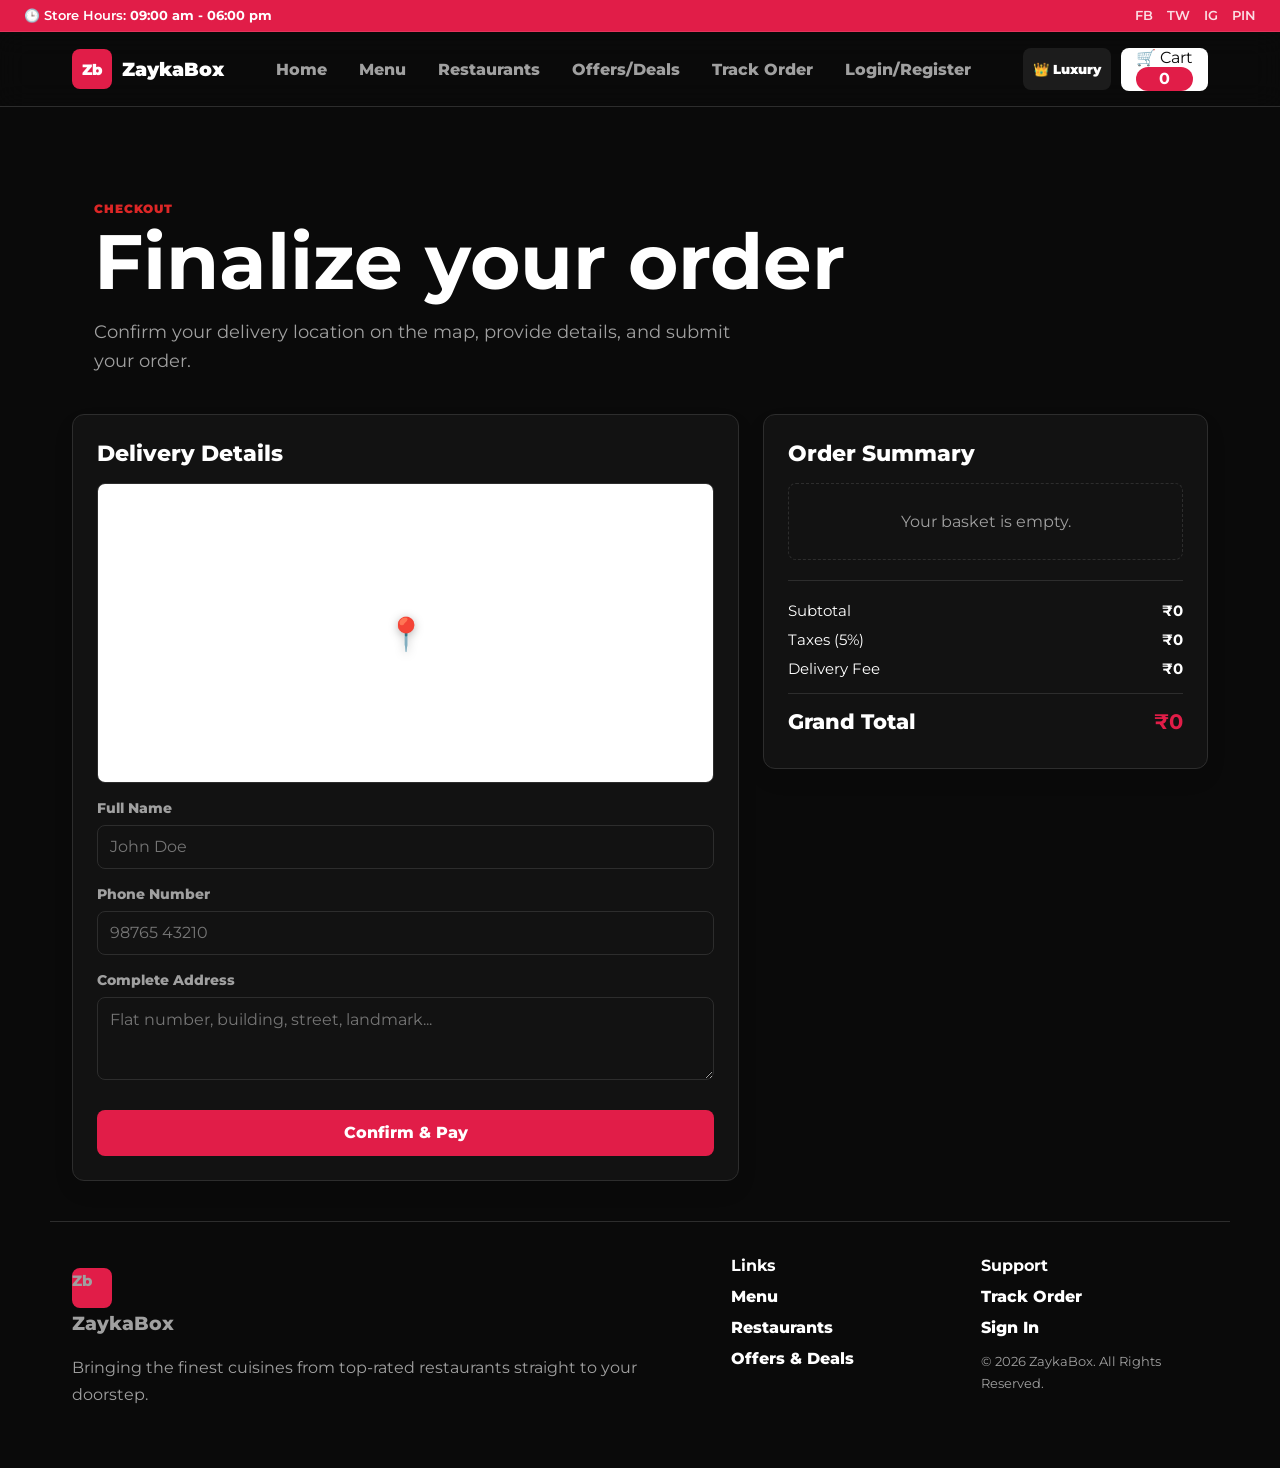
<file: Food_Delievery_Website/checkout.html>
<!DOCTYPE html>
<html lang="en">
<head>
  <meta charset="UTF-8">
  <meta name="viewport" content="width=device-width, initial-scale=1.0">
  <title>Checkout | ZaykaBox Gourmet Checkout</title>
  <link rel="preconnect" href="https://fonts.googleapis.com">
  <link rel="preconnect" href="https://fonts.gstatic.com" crossorigin>
  <link href="https://fonts.googleapis.com/css2?family=Montserrat:wght@400;500;600;700;800;900&family=Satisfy&display=swap" rel="stylesheet">
  <link rel="stylesheet" href="styles.css">
</head>
<body>

  <!-- Top Utility Bar -->
  <div class="top-utility-bar" aria-label="Store utility information">
    <div class="store-hours">
      <span>🕒 Store Hours: <strong>09:00 am - 06:00 pm</strong></span>
    </div>
    <div class="social-links">
      <a href="#" aria-label="Facebook">FB</a>
      <a href="#" aria-label="Twitter">TW</a>
      <a href="#" aria-label="Instagram">IG</a>
      <a href="#" aria-label="Pinterest">PIN</a>
    </div>
  </div>

  <!-- Header -->
  <header class="site-header">
    <nav class="navbar" aria-label="Main navigation">
      <a class="brand nav-link" href="index.html">
        <span class="brand-mark">Zb</span>
        <span>ZaykaBox</span>
      </a>

      <button class="menu-toggle" id="menuToggle" type="button" aria-label="Toggle navigation menu">
        <span></span><span></span><span></span>
      </button>

      <div class="nav-menu" id="navMenu">
        <a class="nav-link" href="index.html">Home</a>
        <a class="nav-link" href="menu.html">Menu</a>
        <a class="nav-link" href="restaurants.html">Restaurants</a>
        <a class="nav-link" href="offers.html">Offers/Deals</a>
        <a class="nav-link" href="track.html">Track Order</a>
        <a class="nav-link" href="login.html">Login/Register</a>
      </div>

      <div class="nav-actions">
        <button class="icon-button" id="themeToggle" type="button" aria-label="Luxury Indicator">👑 Luxury</button>
        <button class="cart-button" id="openCart" type="button" onclick="window.location.href='checkout.html'" aria-label="Open cart">
          <span>🛒 Cart</span>
          <strong class="cart-count">0</strong>
        </button>
      </div>
    </nav>
  </header>

  <main style="max-width:1180px; margin: 40px auto; padding: 0 22px;">
    <section class="page-head fade-up">
      <p class="eyebrow">Checkout</p>
      <h1>Finalize your order</h1>
      <p>Confirm your delivery location on the map, provide details, and submit your order.</p>
    </section>

    <!-- Checkout Grid -->
    <div style="display:grid; grid-template-columns: minmax(0, 1.2fr) minmax(300px, 0.8fr); gap: 24px; align-items:start;" class="fade-up delay-1">
      
      <!-- Checkout Form & Map -->
      <section style="background:var(--surface); border:1px solid var(--line); border-radius:12px; padding:24px; box-shadow:0 10px 25px rgba(0,0,0,0.05); display:flex; flex-direction:column; gap:16px;">
        <h2 style="margin:0; font-size:1.4rem; font-weight:800;">Delivery Details</h2>
        
        <div style="border-radius:8px; overflow:hidden; border: 1px solid var(--line); height: 300px; position:relative;">
          <!-- OpenStreetMap iframe for Connaught Place, New Delhi -->
          <iframe 
            width="100%" 
            height="100%" 
            frameborder="0" 
            scrolling="no" 
            marginheight="0" 
            marginwidth="0" 
            src="https://www.openstreetmap.org/export/embed.html?bbox=77.21443653106691%2C28.62939111979313%2C77.22525119781496%2C28.636611388424268&amp;layer=mapnik&amp;marker=28.6330013303666%2C77.21984386444092" 
            style="border: none;">
          </iframe>
          <!-- Visual overlay marker representation -->
          <div style="position:absolute; top:50%; left:50%; transform:translate(-50%, -50%); pointer-events:none; font-size:32px; filter: drop-shadow(0 2px 5px rgba(0,0,0,0.3));" aria-hidden="true">
            📍
          </div>
        </div>
        
        <form id="checkoutForm" style="display:flex; flex-direction:column; gap:16px;">
          <div>
            <label for="customerName">Full Name</label>
            <input id="customerName" type="text" placeholder="John Doe" required style="width:100%">
          </div>
          <div>
            <label for="customerPhone">Phone Number</label>
            <input id="customerPhone" type="tel" placeholder="98765 43210" required style="width:100%">
          </div>
          <div>
            <label for="customerAddress">Complete Address</label>
            <textarea id="customerAddress" rows="3" placeholder="Flat number, building, street, landmark..." required style="width:100%"></textarea>
          </div>
          <button class="checkout-btn" type="submit" style="margin-top:10px; min-height:46px; border-radius:8px; font-weight:800;">Confirm & Pay</button>
        </form>
      </section>

      <!-- Order Summary -->
      <section style="background:var(--surface); border:1px solid var(--line); border-radius:12px; padding:24px; box-shadow:0 10px 25px rgba(0,0,0,0.05); position:sticky; top:100px;">
        <h2 style="margin:0 0 16px 0; font-size:1.4rem; font-weight:800;">Order Summary</h2>
        <div id="checkoutItems" style="max-height:400px; overflow-y:auto; margin-bottom:20px; border-bottom:1px solid var(--line); padding-bottom:20px; display:flex; flex-direction:column; gap:12px;"></div>
        
        <div class="cart-summary" style="border:none; padding:0;">
          <p style="display:flex; justify-content:space-between; margin:10px 0; font-size:0.95rem;"><span>Subtotal</span><strong id="subtotal">₹0</strong></p>
          <p style="display:flex; justify-content:space-between; margin:10px 0; font-size:0.95rem;"><span>Taxes (5%)</span><strong id="taxAmount">₹0</strong></p>
          <p style="display:flex; justify-content:space-between; margin:10px 0; font-size:0.95rem;"><span>Delivery Fee</span><strong id="deliveryFee">₹0</strong></p>
          <hr style="border:0; border-top:1px solid var(--line); margin:15px 0;">
          <p class="total" style="display:flex; justify-content:space-between; font-size:1.3rem; font-weight:800;"><span>Grand Total</span><strong id="grandTotal" style="color:var(--accent);">₹0</strong></p>
        </div>
      </section>
    </div>
  </main>

  <footer class="site-footer">
    <div>
      <a class="brand nav-link" href="index.html">
        <span class="brand-mark">Zb</span>
        <span>ZaykaBox</span>
      </a>
      <p style="margin-top:14px;">Bringing the finest cuisines from top-rated restaurants straight to your doorstep.</p>
    </div>
    <div>
      <h2>Links</h2>
      <a class="nav-link" href="menu.html">Menu</a>
      <a class="nav-link" href="restaurants.html">Restaurants</a>
      <a class="nav-link" href="offers.html">Offers & Deals</a>
    </div>
    <div>
      <h2>Support</h2>
      <a class="nav-link" href="track.html">Track Order</a>
      <a class="nav-link" href="login.html">Sign In</a>
      <p style="margin-top:14px; font-size:0.8rem;">© 2026 ZaykaBox. All Rights Reserved.</p>
    </div>
  </footer>

  <script src="script.js"></script>
</body>
</html>
</file>
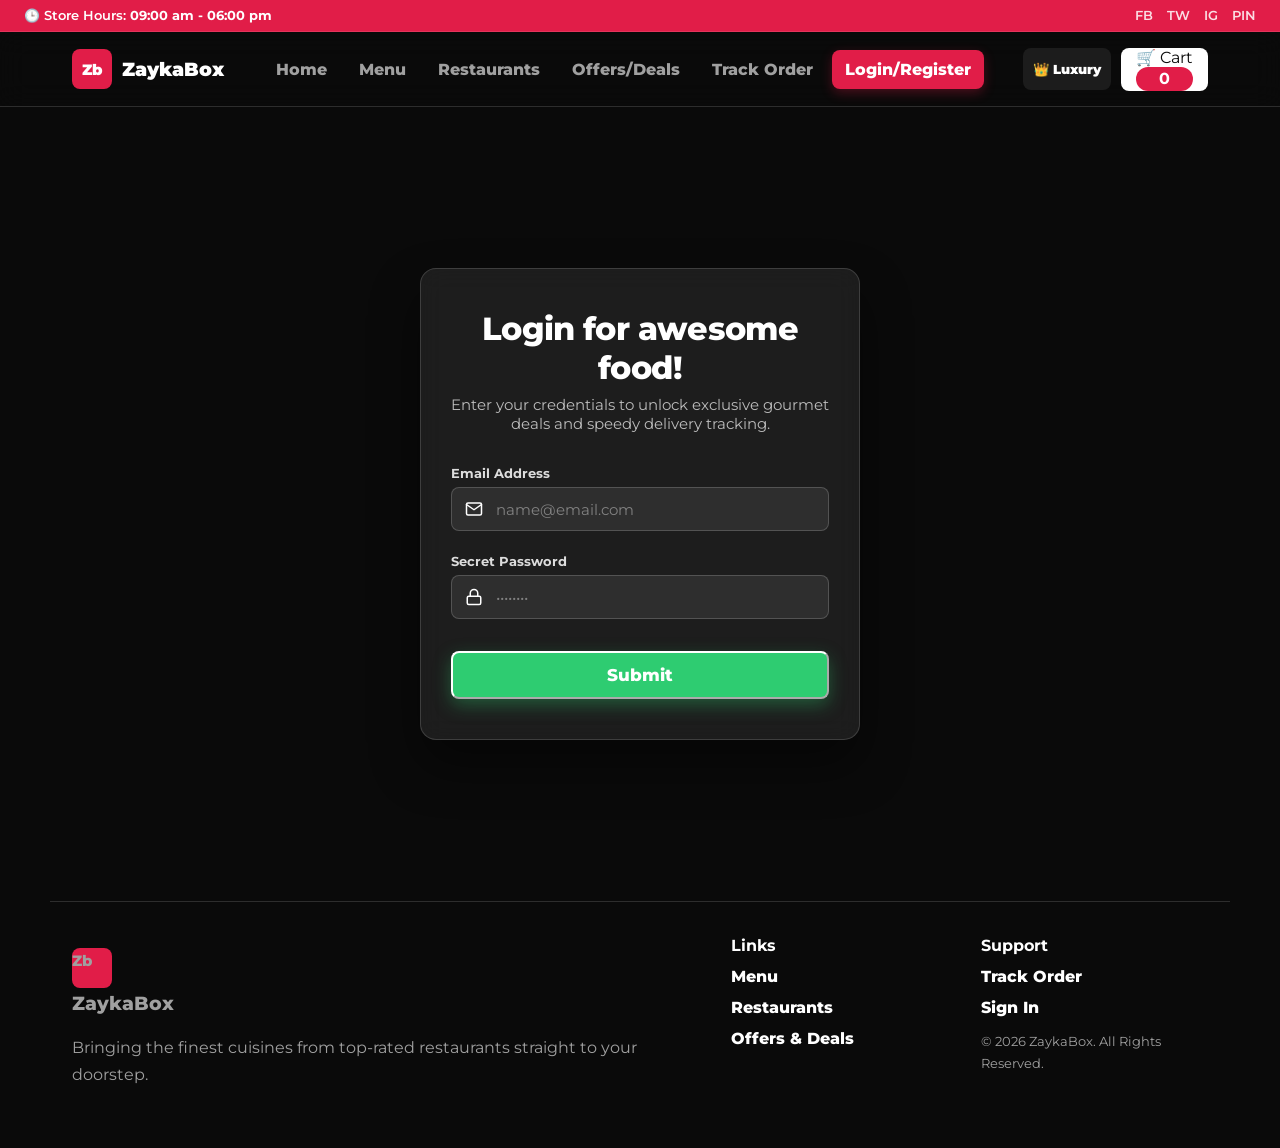
<file: Food_Delievery_Website/login.html>
<!DOCTYPE html>
<html lang="en">
<head>
  <meta charset="UTF-8">
  <meta name="viewport" content="width=device-width, initial-scale=1.0">
  <title>Login | ZaykaBox Gourmet Sign In</title>
  <link rel="preconnect" href="https://fonts.googleapis.com">
  <link rel="preconnect" href="https://fonts.gstatic.com" crossorigin>
  <link href="https://fonts.googleapis.com/css2?family=Montserrat:wght@400;500;600;700;800;900&family=Satisfy&display=swap" rel="stylesheet">
  <link rel="stylesheet" href="styles.css">
</head>
<body>

  <!-- Top Utility Bar -->
  <div class="top-utility-bar" aria-label="Store utility information">
    <div class="store-hours">
      <span>🕒 Store Hours: <strong>09:00 am - 06:00 pm</strong></span>
    </div>
    <div class="social-links">
      <a href="#" aria-label="Facebook">FB</a>
      <a href="#" aria-label="Twitter">TW</a>
      <a href="#" aria-label="Instagram">IG</a>
      <a href="#" aria-label="Pinterest">PIN</a>
    </div>
  </div>

  <!-- Header -->
  <header class="site-header">
    <nav class="navbar" aria-label="Main navigation">
      <a class="brand nav-link" href="index.html">
        <span class="brand-mark">Zb</span>
        <span>ZaykaBox</span>
      </a>

      <button class="menu-toggle" id="menuToggle" type="button" aria-label="Toggle navigation menu">
        <span></span><span></span><span></span>
      </button>

      <div class="nav-menu" id="navMenu">
        <a class="nav-link" href="index.html">Home</a>
        <a class="nav-link" href="menu.html">Menu</a>
        <a class="nav-link" href="restaurants.html">Restaurants</a>
        <a class="nav-link" href="offers.html">Offers/Deals</a>
        <a class="nav-link" href="track.html">Track Order</a>
        <a class="nav-link" href="login.html">Login/Register</a>
      </div>

      <div class="nav-actions">
        <button class="icon-button" id="themeToggle" type="button" aria-label="Luxury Indicator">👑 Luxury</button>
        <button class="cart-button" id="openCart" type="button" onclick="window.location.href='checkout.html'" aria-label="Open cart">
          <span>🛒 Cart</span>
          <strong class="cart-count">0</strong>
        </button>
      </div>
    </nav>
  </header>

  <main>
    <!-- Cinematic Full-Bleed Login Wrapper -->
    <section class="cinematic-login-section">
      <div class="cinematic-steam-overlay" aria-hidden="true"></div>
      
      <!-- Glassmorphic Centered Card -->
      <div class="glassmorphism-login-card fade-up" id="loginCard">
        <h2>Login for awesome food!</h2>
        <p class="subtitle">Enter your credentials to unlock exclusive gourmet deals and speedy delivery tracking.</p>
        
        <form id="loginForm" novalidate>
          
          <!-- Email Input Group with Vector Envelope Icon -->
          <div class="glass-input-group">
            <label for="emailInput">Email Address</label>
            <div class="input-icon-wrapper">
              <svg viewBox="0 0 24 24" aria-hidden="true">
                <path d="M4 4h16c1.1 0 2 .9 2 2v12c0 1.1-.9 2-2 2H4c-1.1 0-2-.9-2-2V6c0-1.1.9-2 2-2z" stroke="currentColor" stroke-width="2" stroke-linecap="round" stroke-linejoin="round" fill="none" />
                <polyline points="22,6 12,13 2,6" stroke="currentColor" stroke-width="2" stroke-linecap="round" stroke-linejoin="round" fill="none" />
              </svg>
              <input type="email" id="emailInput" placeholder="name@email.com" autocomplete="email">
            </div>
          </div>
          
          <!-- Password Input Group with Vector Lock Icon -->
          <div class="glass-input-group">
            <label for="passwordInput">Secret Password</label>
            <div class="input-icon-wrapper">
              <svg viewBox="0 0 24 24" aria-hidden="true">
                <rect x="3" y="11" width="18" height="11" rx="2" ry="2" stroke="currentColor" stroke-width="2" stroke-linecap="round" stroke-linejoin="round" fill="none" />
                <path d="M7 11V7a5 5 0 0 1 10 0v4" stroke="currentColor" stroke-width="2" stroke-linecap="round" stroke-linejoin="round" fill="none" />
              </svg>
              <input type="password" id="passwordInput" placeholder="••••••••" autocomplete="current-password">
            </div>
          </div>
          
          <!-- Submit Button -->
          <button type="submit" class="green-action-btn">Submit</button>
        </form>
      </div>
    </section>
  </main>

  <footer class="site-footer">
    <div>
      <a class="brand nav-link" href="index.html">
        <span class="brand-mark">Zb</span>
        <span>ZaykaBox</span>
      </a>
      <p style="margin-top:14px;">Bringing the finest cuisines from top-rated restaurants straight to your doorstep.</p>
    </div>
    <div>
      <h2>Links</h2>
      <a class="nav-link" href="menu.html">Menu</a>
      <a class="nav-link" href="restaurants.html">Restaurants</a>
      <a class="nav-link" href="offers.html">Offers & Deals</a>
    </div>
    <div>
      <h2>Support</h2>
      <a class="nav-link" href="track.html">Track Order</a>
      <a class="nav-link" href="login.html">Sign In</a>
      <p style="margin-top:14px; font-size:0.8rem;">© 2026 ZaykaBox. All Rights Reserved.</p>
    </div>
  </footer>

  <script src="script.js"></script>
</body>
</html>
</file>
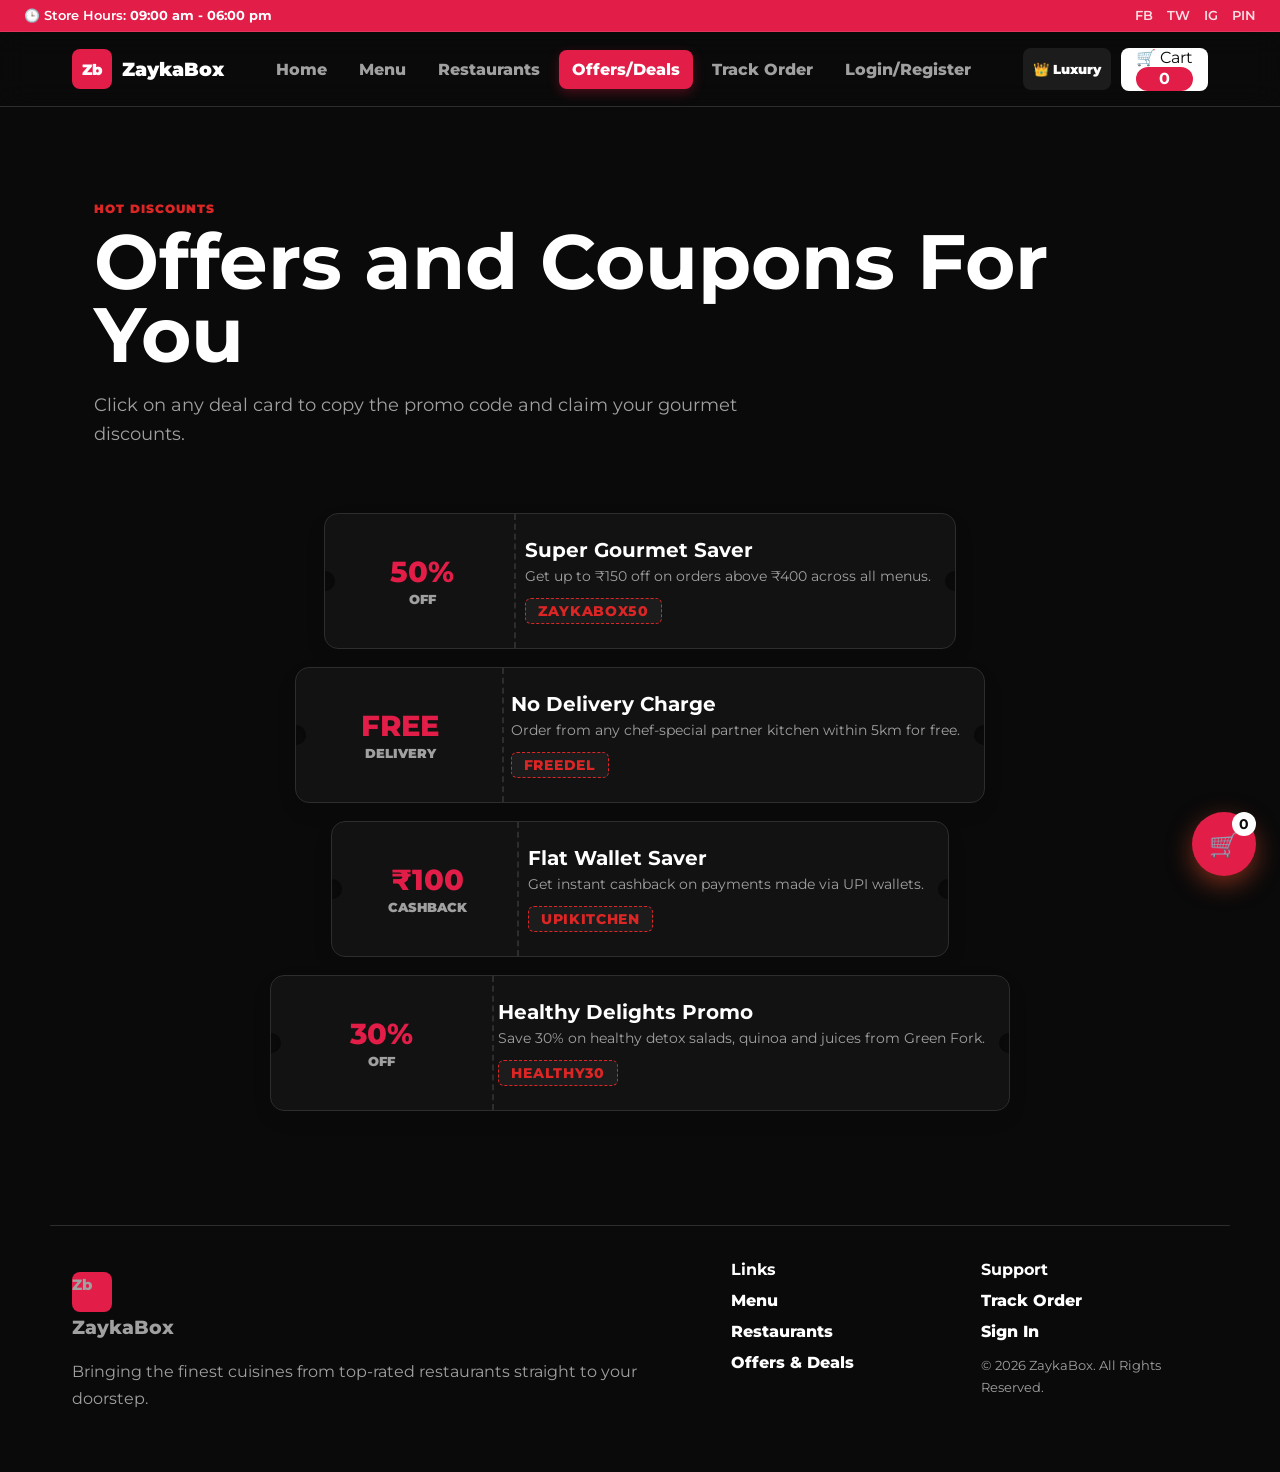
<file: Food_Delievery_Website/offers.html>
<!DOCTYPE html>
<html lang="en">
<head>
  <meta charset="UTF-8">
  <meta name="viewport" content="width=device-width, initial-scale=1.0">
  <title>Offers & Deals | ZaykaBox Gourmet Promotions</title>
  <link rel="preconnect" href="https://fonts.googleapis.com">
  <link rel="preconnect" href="https://fonts.gstatic.com" crossorigin>
  <link href="https://fonts.googleapis.com/css2?family=Montserrat:wght@400;500;600;700;800;900&family=Satisfy&display=swap" rel="stylesheet">
  <link rel="stylesheet" href="styles.css">
</head>
<body>

  <!-- Top Utility Bar -->
  <div class="top-utility-bar" aria-label="Store utility information">
    <div class="store-hours">
      <span>🕒 Store Hours: <strong>09:00 am - 06:00 pm</strong></span>
    </div>
    <div class="social-links">
      <a href="#" aria-label="Facebook">FB</a>
      <a href="#" aria-label="Twitter">TW</a>
      <a href="#" aria-label="Instagram">IG</a>
      <a href="#" aria-label="Pinterest">PIN</a>
    </div>
  </div>

  <!-- Header -->
  <header class="site-header">
    <nav class="navbar" aria-label="Main navigation">
      <a class="brand nav-link" href="index.html">
        <span class="brand-mark">Zb</span>
        <span>ZaykaBox</span>
      </a>

      <button class="menu-toggle" id="menuToggle" type="button" aria-label="Toggle navigation menu">
        <span></span><span></span><span></span>
      </button>

      <div class="nav-menu" id="navMenu">
        <a class="nav-link" href="index.html">Home</a>
        <a class="nav-link" href="menu.html">Menu</a>
        <a class="nav-link" href="restaurants.html">Restaurants</a>
        <a class="nav-link" href="offers.html">Offers/Deals</a>
        <a class="nav-link" href="track.html">Track Order</a>
        <a class="nav-link" href="login.html">Login/Register</a>
      </div>

      <div class="nav-actions">
        <button class="icon-button" id="themeToggle" type="button" aria-label="Luxury Indicator">👑 Luxury</button>
        <button class="cart-button" id="openCart" type="button" onclick="window.location.href='checkout.html'" aria-label="Open cart">
          <span>🛒 Cart</span>
          <strong class="cart-count">0</strong>
        </button>
      </div>
    </nav>
  </header>

  <main style="max-width:1180px; margin: 40px auto; padding: 0 22px;">
    <section class="page-head fade-up">
      <p class="eyebrow">Hot Discounts</p>
      <h1>Offers and Coupons For You</h1>
      <p>Click on any deal card to copy the promo code and claim your gourmet discounts.</p>
    </section>

    <!-- Coupons Grid -->
    <section class="offer-grid fade-up delay-1" aria-label="Gourmet Offers List">
      <!-- Coupon 1 -->
      <article class="coupon-card animate-on-scroll">
        <div class="coupon-dashed-line"></div>
        <div class="coupon-layout">
          <div class="coupon-left">
            <h3>50%</h3>
            <span style="font-weight:900; font-size:0.8rem; text-transform:uppercase; color:var(--muted)">OFF</span>
          </div>
          <div class="coupon-right">
            <h4>Super Gourmet Saver</h4>
            <p>Get up to ₹150 off on orders above ₹400 across all menus.</p>
            <div class="coupon-code">ZAYKABOX50</div>
          </div>
        </div>
      </article>

      <!-- Coupon 2 -->
      <article class="coupon-card animate-on-scroll">
        <div class="coupon-dashed-line"></div>
        <div class="coupon-layout">
          <div class="coupon-left">
            <h3>FREE</h3>
            <span style="font-weight:900; font-size:0.8rem; text-transform:uppercase; color:var(--muted)">DELIVERY</span>
          </div>
          <div class="coupon-right">
            <h4>No Delivery Charge</h4>
            <p>Order from any chef-special partner kitchen within 5km for free.</p>
            <div class="coupon-code">FREEDEL</div>
          </div>
        </div>
      </article>

      <!-- Coupon 3 -->
      <article class="coupon-card animate-on-scroll">
        <div class="coupon-dashed-line"></div>
        <div class="coupon-layout">
          <div class="coupon-left">
            <h3>₹100</h3>
            <span style="font-weight:900; font-size:0.8rem; text-transform:uppercase; color:var(--muted)">CASHBACK</span>
          </div>
          <div class="coupon-right">
            <h4>Flat Wallet Saver</h4>
            <p>Get instant cashback on payments made via UPI wallets.</p>
            <div class="coupon-code">UPIKITCHEN</div>
          </div>
        </div>
      </article>

      <!-- Coupon 4 -->
      <article class="coupon-card animate-on-scroll">
        <div class="coupon-dashed-line"></div>
        <div class="coupon-layout">
          <div class="coupon-left">
            <h3>30%</h3>
            <span style="font-weight:900; font-size:0.8rem; text-transform:uppercase; color:var(--muted)">OFF</span>
          </div>
          <div class="coupon-right">
            <h4>Healthy Delights Promo</h4>
            <p>Save 30% on healthy detox salads, quinoa and juices from Green Fork.</p>
            <div class="coupon-code">HEALTHY30</div>
          </div>
        </div>
      </article>
    </section>
  </main>

  <footer class="site-footer">
    <div>
      <a class="brand nav-link" href="index.html">
        <span class="brand-mark">Zb</span>
        <span>ZaykaBox</span>
      </a>
      <p style="margin-top:14px;">Bringing the finest cuisines from top-rated restaurants straight to your doorstep.</p>
    </div>
    <div>
      <h2>Links</h2>
      <a class="nav-link" href="menu.html">Menu</a>
      <a class="nav-link" href="restaurants.html">Restaurants</a>
      <a class="nav-link" href="offers.html">Offers & Deals</a>
    </div>
    <div>
      <h2>Support</h2>
      <a class="nav-link" href="track.html">Track Order</a>
      <a class="nav-link" href="login.html">Sign In</a>
      <p style="margin-top:14px; font-size:0.8rem;">© 2026 ZaykaBox. All Rights Reserved.</p>
    </div>
  </footer>

  <!-- FAB -->
  <button id="cartFab" class="cart-fab" aria-label="Go to checkout">
    🛒
    <span class="fab-count cart-count">0</span>
  </button>

  <script src="script.js"></script>
</body>
</html>
</file>
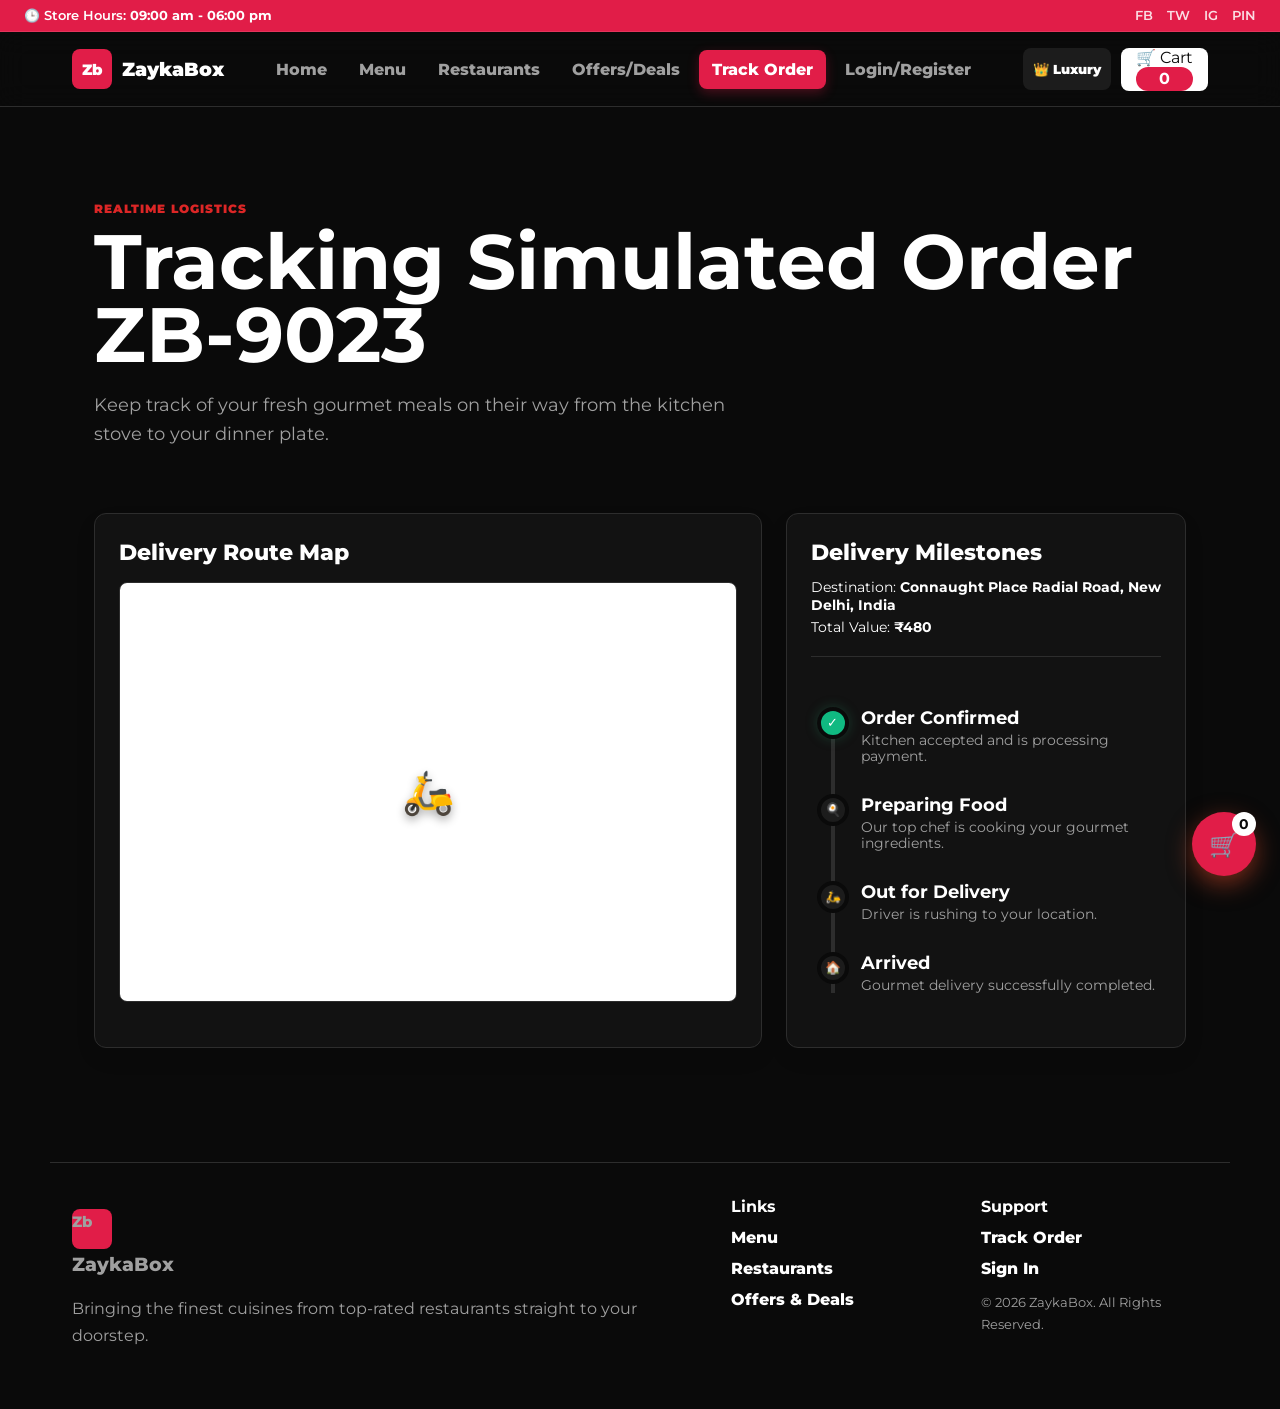
<file: Food_Delievery_Website/track.html>
<!DOCTYPE html>
<html lang="en">
<head>
  <meta charset="UTF-8">
  <meta name="viewport" content="width=device-width, initial-scale=1.0">
  <title>Track Order | ZaykaBox Live Map Tracking</title>
  <link rel="preconnect" href="https://fonts.googleapis.com">
  <link rel="preconnect" href="https://fonts.gstatic.com" crossorigin>
  <link href="https://fonts.googleapis.com/css2?family=Montserrat:wght@400;500;600;700;800;900&family=Satisfy&display=swap" rel="stylesheet">
  <link rel="stylesheet" href="styles.css">
</head>
<body>

  <!-- Top Utility Bar -->
  <div class="top-utility-bar" aria-label="Store utility information">
    <div class="store-hours">
      <span>🕒 Store Hours: <strong>09:00 am - 06:00 pm</strong></span>
    </div>
    <div class="social-links">
      <a href="#" aria-label="Facebook">FB</a>
      <a href="#" aria-label="Twitter">TW</a>
      <a href="#" aria-label="Instagram">IG</a>
      <a href="#" aria-label="Pinterest">PIN</a>
    </div>
  </div>

  <!-- Header -->
  <header class="site-header">
    <nav class="navbar" aria-label="Main navigation">
      <a class="brand nav-link" href="index.html">
        <span class="brand-mark">Zb</span>
        <span>ZaykaBox</span>
      </a>

      <button class="menu-toggle" id="menuToggle" type="button" aria-label="Toggle navigation menu">
        <span></span><span></span><span></span>
      </button>

      <div class="nav-menu" id="navMenu">
        <a class="nav-link" href="index.html">Home</a>
        <a class="nav-link" href="menu.html">Menu</a>
        <a class="nav-link" href="restaurants.html">Restaurants</a>
        <a class="nav-link" href="offers.html">Offers/Deals</a>
        <a class="nav-link" href="track.html">Track Order</a>
        <a class="nav-link" href="login.html">Login/Register</a>
      </div>

      <div class="nav-actions">
        <button class="icon-button" id="themeToggle" type="button" aria-label="Luxury Indicator">👑 Luxury</button>
        <button class="cart-button" id="openCart" type="button" onclick="window.location.href='checkout.html'" aria-label="Open cart">
          <span>🛒 Cart</span>
          <strong class="cart-count">0</strong>
        </button>
      </div>
    </nav>
  </header>

  <main style="max-width:1180px; margin: 40px auto; padding: 0 22px;">
    <section class="page-head fade-up">
      <p class="eyebrow">Realtime Logistics</p>
      <h1 id="trackHeading">Track Order</h1>
      <p>Keep track of your fresh gourmet meals on their way from the kitchen stove to your dinner plate.</p>
    </section>

    <!-- Map & Progress Split Panel -->
    <div class="tracking-panel fade-up delay-1" style="display:grid; grid-template-columns: minmax(0, 1.25fr) minmax(320px, 0.75fr); gap: 24px;">
      
      <!-- Interactive OpenStreetMap Panel -->
      <section style="background:var(--surface); border:1px solid var(--line); border-radius:12px; padding:24px; box-shadow:0 10px 25px rgba(0,0,0,0.05); display:flex; flex-direction:column; gap:16px;">
        <h2 style="margin:0; font-size:1.4rem; font-weight:800;">Delivery Route Map</h2>
        
        <div style="border-radius:8px; overflow:hidden; border: 1px solid var(--line); height: 420px; position:relative;">
          <!-- Functional OpenStreetMap centering on Connaught Place, New Delhi -->
          <iframe 
            width="100%" 
            height="100%" 
            frameborder="0" 
            scrolling="no" 
            marginheight="0" 
            marginwidth="0" 
            src="https://www.openstreetmap.org/export/embed.html?bbox=77.214436%2C28.629391%2C77.225251%2C28.636611&amp;layer=mapnik&amp;marker=28.633001%2C77.219843" 
            style="border: none;">
          </iframe>
          
          <!-- Visual Overlay marker representing the rider delivery spot -->
          <div style="position:absolute; top:50%; left:50%; transform:translate(-50%, -50%); pointer-events:none; font-size:42px; text-shadow: 0 4px 10px rgba(0,0,0,0.3); animation: bouncePin 2s infinite alternate;" aria-hidden="true">
            🛵
          </div>
        </div>
      </section>

      <!-- Logistics Milestone Panel -->
      <section style="background:var(--surface); border:1px solid var(--line); border-radius:12px; padding:24px; box-shadow:0 10px 25px rgba(0,0,0,0.05); display:flex; flex-direction:column;">
        <h2 style="margin:0 0 8px 0; font-size:1.4rem; font-weight:800;">Delivery Milestones</h2>
        
        <div style="border-bottom:1px solid var(--line); padding-bottom:16px; margin-bottom:20px;">
          <p style="margin:4px 0; font-size:0.9rem;">Destination: <strong id="trackAddress">Connaught Place Radial Road, New Delhi</strong></p>
          <p style="margin:4px 0; font-size:0.9rem;">Total Value: <strong id="trackAmount">₹480</strong></p>
        </div>

        <!-- Progress Timeline -->
        <ul class="tracking-timeline-list">
          <li class="tracking-timeline-item" id="step-0">
            <div class="tracking-timeline-icon">✓</div>
            <div class="tracking-timeline-details">
              <h3>Order Confirmed</h3>
              <p>Kitchen accepted and is processing payment.</p>
            </div>
          </li>
          <li class="tracking-timeline-item" id="step-1">
            <div class="tracking-timeline-icon">🍳</div>
            <div class="tracking-timeline-details">
              <h3>Preparing Food</h3>
              <p>Our top chef is cooking your gourmet ingredients.</p>
            </div>
          </li>
          <li class="tracking-timeline-item" id="step-2">
            <div class="tracking-timeline-icon">🛵</div>
            <div class="tracking-timeline-details">
              <h3>Out for Delivery</h3>
              <p>Driver is rushing to your location.</p>
            </div>
          </li>
          <li class="tracking-timeline-item" id="step-3">
            <div class="tracking-timeline-icon">🏠</div>
            <div class="tracking-timeline-details">
              <h3>Arrived</h3>
              <p>Gourmet delivery successfully completed.</p>
            </div>
          </li>
        </ul>
      </section>
    </div>
  </main>

  <footer class="site-footer">
    <div>
      <a class="brand nav-link" href="index.html">
        <span class="brand-mark">Zb</span>
        <span>ZaykaBox</span>
      </a>
      <p style="margin-top:14px;">Bringing the finest cuisines from top-rated restaurants straight to your doorstep.</p>
    </div>
    <div>
      <h2>Links</h2>
      <a class="nav-link" href="menu.html">Menu</a>
      <a class="nav-link" href="restaurants.html">Restaurants</a>
      <a class="nav-link" href="offers.html">Offers & Deals</a>
    </div>
    <div>
      <h2>Support</h2>
      <a class="nav-link" href="track.html">Track Order</a>
      <a class="nav-link" href="login.html">Sign In</a>
      <p style="margin-top:14px; font-size:0.8rem;">© 2026 ZaykaBox. All Rights Reserved.</p>
    </div>
  </footer>

  <button id="cartFab" class="cart-fab" aria-label="Go to checkout">
    🛒
    <span class="fab-count cart-count">0</span>
  </button>

  <!-- Keyframe Pin Bounce Animation -->
  <style>
    @keyframes bouncePin {
      0% { transform: translate(-50%, -50%) translateY(0); }
      100% { transform: translate(-50%, -50%) translateY(-10px); }
    }
  </style>

  <script src="script.js"></script>
</body>
</html>
</file>
<file: Food_Delievery_Website/styles.css>
:root {
  color-scheme: dark;
  --bg: #0a0a0a;             /* Ebony Black base background */
  --surface: #121212;        /* Deep Charcoal surface */
  --surface-2: #1c1c1c;      /* Medium Charcoal surface */
  --surface-3: #262626;      /* Highlight surface */
  --text: #ffffff;           /* Crisp white typography */
  --muted: #a0a0a0;          /* Muted grey typography */
  --line: #2d2d2d;           /* Slate grey borders & lines */
  --accent: #e11d48;         /* Vibrant Crimson Red brand highlight */
  --accent-2: #dc2626;       /* Slightly darker Crimson Red */
  --gold: #d4af37;           /* Premium gilded gold trim details */
  --gold-glow: rgba(212, 175, 55, 0.25);
  --crimson-glow: rgba(225, 29, 72, 0.3);
  --good: #10b981;           /* Emerald green for veggie dishes */
  --shadow: 0 20px 40px rgba(0, 0, 0, 0.85);
}

* {
  box-sizing: border-box;
}

html {
  scroll-behavior: smooth;
}

body {
  margin: 0;
  background: var(--bg);
  color: var(--text);
  font-family: 'Montserrat', Arial, sans-serif;
}

body.dark {
  /* Enforce the identical Dark Luxury scheme to lock aesthetics */
  background: var(--bg);
  color: var(--text);
}

button,
input,
select,
textarea {
  font: inherit;
}

button,
a {
  -webkit-tap-highlight-color: transparent;
}

button {
  cursor: pointer;
}

a {
  color: inherit;
}

.site-header {
  position: sticky;
  top: 0;
  z-index: 100;
  border-bottom: 1px solid var(--line);
  background: color-mix(in srgb, var(--bg) 90%, transparent);
  backdrop-filter: blur(14px);
  transition: padding 0.3s ease, box-shadow 0.3s ease, background 0.3s ease;
}

.site-header.scrolled {
  padding: 4px 0;
  box-shadow: 0 4px 20px rgba(0,0,0,0.08);
  background: color-mix(in srgb, var(--bg) 98%, transparent);
}

.navbar {
  display: grid;
  grid-template-columns: auto minmax(0, 1fr) auto;
  align-items: center;
  gap: 18px;
  max-width: 1180px;
  min-height: 74px;
  margin: 0 auto;
  padding: 0 22px;
}

.brand,
.nav-menu,
.nav-actions,
.search-row,
.drawer-header,
.restaurant-toolbar,
.section-title,
.cart-summary p,
.hero-stats,
.meta,
.dish-row,
.quantity-row,
.qty-controls {
  display: flex;
  align-items: center;
}

.brand {
  gap: 10px;
  font-size: 1.18rem;
  font-weight: 900;
  text-decoration: none;
}

.brand-mark {
  display: grid;
  place-items: center;
  width: 40px;
  height: 40px;
  border-radius: 8px;
  background: var(--accent);
  color: #fff;
  font-size: 0.95rem;
}

.nav-menu {
  justify-content: center;
  gap: 6px;
}

.nav-menu a {
  padding: 10px 13px;
  border-radius: 8px;
  color: var(--muted);
  font-weight: 800;
  text-decoration: none;
}

.nav-menu a.active,
.nav-menu a:hover {
  background: var(--surface-2);
  color: var(--text);
}

.nav-actions {
  justify-content: end;
  gap: 10px;
}

.menu-toggle {
  display: none;
  width: 42px;
  height: 42px;
  border: 0;
  border-radius: 8px;
  background: var(--surface-2);
}

.menu-toggle span {
  display: block;
  width: 19px;
  height: 2px;
  margin: 4px auto;
  background: var(--text);
}

.icon-button,
.cart-button,
.search-row button,
.section-title button,
.checkout-btn,
.outline-button,
.offer-card button {
  min-height: 42px;
  border: 0;
  border-radius: 8px;
  transition: transform 0.15s ease, box-shadow 0.2s ease, background 0.2s ease;
}

button:active {
  transform: scale(0.95);
}

.checkout-btn:hover,
.search-row button:hover,
.offer-card button:hover {
  box-shadow: 0 4px 15px rgba(232, 77, 42, 0.4);
}

.icon-button {
  min-width: 42px;
  padding: 0 10px;
  background: var(--surface-2);
  color: var(--text);
  font-size: 0.82rem;
  font-weight: 900;
}

.close-button {
  font-size: 1.1rem;
}

.cart-button {
  gap: 10px;
  padding: 0 15px;
  background: var(--text);
  color: var(--bg);
}

.cart-button strong {
  display: grid;
  place-items: center;
  min-width: 24px;
  height: 24px;
  border-radius: 999px;
  background: var(--accent);
  color: #fff;
}

.page-view {
  display: none;
}

.page-view.active {
  display: block;
}

.hero {
  display: grid;
  grid-template-columns: minmax(0, 1fr) minmax(330px, 0.78fr);
  gap: 32px;
  max-width: 1180px;
  min-height: calc(100svh - 74px);
  margin: 0 auto;
  padding: 54px 22px 44px;
  align-items: center;
}

.hero-copy h1,
.page-head h1 {
  margin: 10px 0 16px;
  font-size: clamp(2.45rem, 6vw, 5.2rem);
  line-height: 0.95;
  letter-spacing: 0;
}

.hero-copy > p:not(.eyebrow),
.page-head p:not(.eyebrow) {
  max-width: 680px;
  color: var(--muted);
  font-size: 1.1rem;
  line-height: 1.7;
}

.eyebrow {
  margin: 0;
  color: var(--accent-2);
  font-size: 0.78rem;
  font-weight: 900;
  letter-spacing: 0.08em;
  text-transform: uppercase;
}

.hero-media {
  position: relative;
  min-height: 520px;
  overflow: hidden;
  border-radius: 8px;
  box-shadow: var(--shadow);
}

.hero-media img,
.restaurant-card img,
.tracking-map img {
  width: 100%;
  height: 100%;
  object-fit: cover;
  display: block;
}

.floating-order {
  position: absolute;
  left: 18px;
  right: 18px;
  bottom: 18px;
  padding: 16px;
  border-radius: 8px;
  background: rgba(255, 255, 255, 0.92);
  color: #211916;
  box-shadow: var(--shadow);
}

.floating-order strong,
.floating-order span {
  display: block;
}

.floating-order span {
  margin-top: 5px;
}

.search-panel {
  max-width: 650px;
  margin-top: 28px;
  padding: 16px;
  border: 1px solid var(--line);
  border-radius: 8px;
  background: var(--surface);
  box-shadow: var(--shadow);
}

label {
  display: block;
  margin: 0 0 8px;
  color: var(--muted);
  font-size: 0.88rem;
  font-weight: 800;
}

.search-row {
  gap: 10px;
}

input,
select,
textarea {
  width: 100%;
  border: 1px solid var(--line);
  border-radius: 8px;
  background: var(--surface);
  color: var(--text);
  outline: 0;
}

input,
select {
  min-height: 44px;
  padding: 0 12px;
}

textarea {
  padding: 12px;
  resize: vertical;
}

.search-row button,
.checkout-btn,
.offer-card button {
  padding: 0 18px;
  background: var(--accent);
  color: #fff;
  font-weight: 900;
}

.hero-stats {
  flex-wrap: wrap;
  gap: 10px;
  margin-top: 18px;
}

.hero-stats span {
  padding: 10px 12px;
  border-radius: 8px;
  background: var(--surface-2);
  color: var(--muted);
}

.hero-stats strong {
  color: var(--text);
}

.feature-band,
.contact-layout,
.tracking-panel {
  display: grid;
  max-width: 1180px;
  margin: 0 auto;
  padding: 26px 22px 74px;
  gap: 18px;
}

.offer-grid {
  display: flex;
  flex-wrap: wrap;
  max-width: 1180px;
  margin: 0 auto;
  padding: 26px 22px 74px;
  gap: 18px;
  justify-content: center;
}

.feature-band {
  grid-template-columns: repeat(3, minmax(0, 1fr));
}

.feature-band article,
.offer-card,
.support-card,
.contact-form,
.tracking-info {
  border: 1px solid var(--line);
  border-radius: 8px;
  background: var(--surface);
  box-shadow: 0 10px 25px rgba(64, 45, 32, 0.08);
}

.feature-band article,
.offer-card,
.support-card,
.contact-form,
.tracking-info {
  padding: 22px;
}

.feature-band span,
.offer-card span {
  color: var(--accent);
  font-weight: 900;
}

.feature-band h2,
.offer-card h2,
.support-card h2,
.tracking-info h2 {
  margin: 10px 0;
}

.feature-band p,
.offer-card p,
.support-card p {
  color: var(--muted);
  line-height: 1.6;
}

.page-head {
  max-width: 1180px;
  margin: 0 auto;
  padding: 54px 22px 20px;
}

.content-shell {
  display: grid;
  grid-template-columns: 260px minmax(0, 1fr);
  gap: 24px;
  max-width: 1180px;
  margin: 0 auto;
  padding: 22px 22px 76px;
  align-items: start;
}

.filters {
  position: sticky;
  top: 94px;
  padding: 18px;
  border: 1px solid var(--line);
  border-radius: 8px;
  background: var(--surface);
}

.filters label {
  margin-top: 18px;
}

.section-title {
  justify-content: space-between;
  gap: 12px;
}

.section-title p {
  margin: 0;
  font-weight: 900;
}

.section-title button,
.outline-button {
  padding: 0 12px;
  background: var(--surface-2);
  color: var(--text);
  font-weight: 900;
}

output {
  display: block;
  margin-top: 6px;
  color: var(--muted);
  font-size: 0.9rem;
}

.checkbox-line {
  display: flex;
  gap: 10px;
  align-items: center;
}

.checkbox-line input {
  width: 18px;
  min-height: 18px;
}

.restaurant-toolbar {
  justify-content: space-between;
  gap: 18px;
  margin-bottom: 18px;
}

.restaurant-toolbar h2 {
  margin: 5px 0 0;
  font-size: 1.8rem;
}

#apiStatus {
  max-width: 720px;
}

.restaurant-grid {
  display: flex;
  flex-wrap: wrap;
  gap: 18px;
}

.restaurant-card {
  flex: 1 1 calc(33.333% - 12px);
  min-width: 280px;
  overflow: hidden;
  border: 1px solid var(--line);
  border-radius: 8px;
  background: var(--surface);
  box-shadow: 0 10px 25px rgba(64, 45, 32, 0.08);
  transition: transform 180ms ease, box-shadow 180ms ease;
}

.restaurant-card:hover {
  transform: translateY(-4px);
  box-shadow: var(--shadow);
}

.restaurant-card figure {
  height: 180px;
  margin: 0;
  position: relative;
}

.badge {
  position: absolute;
  left: 12px;
  top: 12px;
  padding: 6px 9px;
  border-radius: 999px;
  background: rgba(255, 255, 255, 0.92);
  color: #211916;
  font-size: 0.82rem;
  font-weight: 900;
}

.card-body {
  padding: 15px;
}

.card-body h3 {
  margin: 0 0 8px;
  font-size: 1.08rem;
}

.meta,
.dish-row,
.quantity-row {
  justify-content: space-between;
  gap: 10px;
}

.meta {
  color: var(--muted);
  font-size: 0.9rem;
}

.dish-list {
  display: grid;
  gap: 10px;
  margin-top: 14px;
}

.dish-row {
  min-height: 48px;
  padding: 10px;
  border-radius: 8px;
  background: var(--surface-2);
}

.dish-row p {
  margin: 0;
}

.dish-row small {
  color: var(--muted);
}

.dish-row button {
  min-width: 64px;
  min-height: 34px;
  border: 0;
  border-radius: 8px;
  background: var(--accent-2);
  color: #fff;
  font-weight: 900;
}

.offer-card {
  flex: 1 1 calc(33.333% - 12px);
  min-width: 280px;
  min-height: 280px;
  perspective: 1000px;
  padding: 0 !important;
  border: none !important;
  background: transparent !important;
  box-shadow: none !important;
}

.flash-card-inner {
  position: relative;
  width: 100%;
  height: 100%;
  text-align: center;
  transition: transform 0.6s cubic-bezier(0.4, 0.2, 0.2, 1);
  transform-style: preserve-3d;
  cursor: pointer;
}

.flash-card.flipped .flash-card-inner {
  transform: rotateY(180deg);
}

.flash-card-front,
.flash-card-back {
  position: absolute;
  top: 0;
  left: 0;
  width: 100%;
  height: 100%;
  backface-visibility: hidden;
  border: 1px solid var(--line);
  border-radius: 8px;
  overflow: hidden;
  box-shadow: 0 10px 25px rgba(64, 45, 32, 0.08);
  display: flex;
  flex-direction: column;
  justify-content: center;
  align-items: center;
  padding: 22px;
}

.flash-card-front {
  background: var(--surface);
}

.flash-card-front img {
  position: absolute;
  inset: 0;
  width: 100%;
  height: 100%;
  object-fit: cover;
  opacity: 0.8;
  z-index: 1;
  transition: transform 0.3s ease;
}

.flash-card:hover .flash-card-front img {
  transform: scale(1.05);
}

.front-content {
  position: relative;
  z-index: 2;
  background: rgba(255, 255, 255, 0.9);
  padding: 16px;
  border-radius: 8px;
}

body.dark .front-content {
  background: rgba(33, 30, 26, 0.9);
}

.flash-card-back {
  background: var(--surface-2);
  transform: rotateY(180deg);
}

.offer-card button {
  margin-top: 14px;
}

/* Animations */
.animate-on-scroll {
  opacity: 0;
  transform: translateY(30px);
  transition: opacity 0.6s ease-out, transform 0.6s ease-out;
}

.animate-on-scroll.is-visible {
  opacity: 1;
  transform: translateY(0);
}

.tracking-panel {
  grid-template-columns: minmax(0, 1.2fr) minmax(300px, 0.8fr);
  align-items: stretch;
}

.tracking-map {
  min-height: 420px;
  overflow: hidden;
  border-radius: 8px;
  box-shadow: var(--shadow);
}

.timeline {
  margin: 24px 0;
  padding: 0;
  list-style: none;
}

.timeline li {
  position: relative;
  padding: 0 0 18px 30px;
  color: var(--muted);
}

.timeline li::before {
  content: "";
  position: absolute;
  left: 0;
  top: 2px;
  width: 14px;
  height: 14px;
  border: 3px solid var(--line);
  border-radius: 999px;
  background: var(--surface);
}

.timeline li.done,
.timeline li.current {
  color: var(--text);
  font-weight: 900;
}

.timeline li.done::before,
.timeline li.current::before {
  border-color: var(--accent-2);
  background: var(--accent-2);
}

.contact-layout {
  grid-template-columns: minmax(0, 1fr) minmax(280px, 0.55fr);
}

.contact-form label {
  margin-top: 16px;
}

.support-card {
  background: var(--surface-3);
}

.support-card a,
.site-footer a {
  display: block;
  margin-top: 12px;
  text-decoration: none;
  font-weight: 800;
}

.site-footer {
  display: grid;
  grid-template-columns: minmax(0, 1.4fr) repeat(2, minmax(150px, 0.5fr));
  gap: 24px;
  max-width: 1180px;
  margin: 0 auto;
  padding: 34px 22px 44px;
  border-top: 1px solid var(--line);
}

.site-footer p,
.site-footer span {
  display: block;
  color: var(--muted);
  line-height: 1.7;
}

.site-footer h2 {
  margin: 0 0 12px;
  font-size: 1rem;
}

/* --- Global Animations --- */
@keyframes fadeUpStagger {
  0% { opacity: 0; transform: translateY(40px); }
  100% { opacity: 1; transform: translateY(0); }
}

.fade-up {
  opacity: 0;
  animation: fadeUpStagger 0.8s cubic-bezier(0.16, 1, 0.3, 1) forwards;
}

.delay-1 { animation-delay: 100ms; }
.delay-2 { animation-delay: 200ms; }
.delay-3 { animation-delay: 300ms; }

@keyframes pulseCart {
  0% { transform: scale(1); }
  50% { transform: scale(1.15); box-shadow: 0 0 20px var(--accent); }
  100% { transform: scale(1); }
}

.cart-fab {
  position: fixed;
  bottom: 24px;
  right: 24px;
  width: 64px;
  height: 64px;
  border-radius: 50%;
  background: var(--accent);
  color: #fff;
  display: flex;
  justify-content: center;
  align-items: center;
  font-size: 1.5rem;
  box-shadow: 0 8px 25px rgba(232, 77, 42, 0.5);
  z-index: 90;
  cursor: pointer;
  border: none;
  transition: transform 0.2s ease;
}

.cart-fab.jiggle {
  animation: pulseCart 0.4s ease;
}

.cart-fab .fab-count {
  position: absolute;
  top: 0px;
  right: 0px;
  background: var(--text);
  color: var(--bg);
  width: 24px;
  height: 24px;
  border-radius: 50%;
  font-size: 0.85rem;
  font-weight: bold;
  display: flex;
  justify-content: center;
  align-items: center;
}

/* Specific Filter Styles for restaurants.html */
.sorting-tabs {
  display: flex;
  gap: 12px;
  margin-bottom: 24px;
  flex-wrap: wrap;
}

.sorting-tabs button {
  padding: 8px 16px;
  border: 1px solid var(--line);
  background: var(--surface);
  color: var(--text);
  border-radius: 20px;
  font-weight: 600;
  transition: all 0.2s ease;
}

.sorting-tabs button.active {
  background: var(--text);
  color: var(--bg);
  border-color: var(--text);
}

.toggle-switch {
  display: flex;
  align-items: center;
  gap: 8px;
  cursor: pointer;
  font-weight: 600;
}

.toggle-switch input {
  display: none;
}

.toggle-slider {
  position: relative;
  width: 44px;
  height: 24px;
  background: var(--surface-2);
  border-radius: 12px;
  transition: background 0.3s;
}

.toggle-slider::after {
  content: '';
  position: absolute;
  top: 2px;
  left: 2px;
  width: 20px;
  height: 20px;
  background: #fff;
  border-radius: 50%;
  transition: transform 0.3s;
  box-shadow: 0 2px 4px rgba(0,0,0,0.2);
}

.toggle-switch input:checked + .toggle-slider {
  background: var(--good);
}

.toggle-switch input:checked + .toggle-slider::after {
  transform: translateX(20px);
}

.cart-drawer {
  position: fixed;
  inset: 0;
  z-index: 40;
  display: grid;
  justify-items: end;
  background: rgba(20, 18, 15, 0.42);
  opacity: 0;
  pointer-events: none;
  transition: opacity 180ms ease;
}

.cart-drawer.open {
  opacity: 1;
  pointer-events: auto;
}

.drawer-panel {
  display: grid;
  grid-template-rows: auto minmax(0, 1fr) auto;
  width: min(430px, 100%);
  height: 100%;
  padding: 22px;
  background: var(--surface);
  transform: translateX(100%);
  transition: transform 180ms ease;
}

.cart-drawer.open .drawer-panel {
  transform: translateX(0);
}

.drawer-header {
  justify-content: space-between;
  gap: 16px;
}

.drawer-header h2 {
  margin: 4px 0 0;
}

.cart-items {
  display: grid;
  align-content: start;
  gap: 12px;
  overflow: auto;
  padding: 20px 0;
}

.cart-item {
  padding: 12px;
  border: 1px solid var(--line);
  border-radius: 8px;
}

.cart-item h3 {
  margin: 0 0 5px;
  font-size: 1rem;
}

.quantity-row {
  margin-top: 10px;
}

.quantity-row button {
  width: 32px;
  height: 32px;
  border: 0;
  border-radius: 8px;
  background: var(--surface-2);
  color: var(--text);
  font-weight: 900;
}

.qty-controls {
  gap: 10px;
}

.cart-summary {
  border-top: 1px solid var(--line);
  padding-top: 16px;
}

.cart-summary p {
  justify-content: space-between;
  margin: 10px 0;
}

.cart-summary .total {
  font-size: 1.25rem;
}

.checkout-btn {
  width: 100%;
  margin-top: 12px;
}

.checkout-dialog {
  width: min(460px, calc(100% - 28px));
  border: 1px solid var(--line);
  border-radius: 8px;
  background: var(--surface);
  color: var(--text);
  box-shadow: var(--shadow);
}

.checkout-dialog::backdrop {
  background: rgba(20, 18, 15, 0.5);
}

.checkout-dialog label {
  margin-top: 16px;
}

.toast {
  position: fixed;
  left: 50%;
  bottom: 24px;
  z-index: 60;
  max-width: min(420px, calc(100% - 32px));
  padding: 12px 16px;
  border-radius: 8px;
  background: var(--text);
  color: var(--bg);
  opacity: 0;
  transform: translate(-50%, 16px);
  transition: opacity 180ms ease, transform 180ms ease;
}

.toast.show {
  opacity: 1;
  transform: translate(-50%, 0);
}

.empty-state {
  grid-column: 1 / -1;
  padding: 28px;
  border: 1px dashed var(--line);
  border-radius: 8px;
  background: var(--surface);
  color: var(--muted);
  text-align: center;
}

@media (max-width: 940px) {
  .navbar {
    grid-template-columns: auto auto auto;
  }

  .menu-toggle {
    display: block;
    order: 3;
  }

  .nav-actions {
    order: 2;
  }

  .nav-menu {
    position: absolute;
    left: 14px;
    right: 14px;
    top: 82px;
    display: none;
    flex-direction: column;
    align-items: stretch;
    padding: 12px;
    border: 1px solid var(--line);
    border-radius: 8px;
    background: var(--surface);
    box-shadow: var(--shadow);
  }

  .nav-menu.open {
    display: flex;
  }

  .hero,
  .content-shell,
  .tracking-panel,
  .contact-layout {
    grid-template-columns: 1fr;
  }

  .hero {
    min-height: auto;
    padding-top: 36px;
  }

  .hero-media {
    min-height: 330px;
  }

  .filters {
    position: static;
  }

  .restaurant-grid,
  .feature-band,
  .offer-grid,
  .site-footer {
    grid-template-columns: repeat(2, minmax(0, 1fr));
  }
}

@media (max-width: 640px) {
  .navbar {
    padding: 0 14px;
    gap: 10px;
  }

  .brand span:last-child {
    display: none;
  }

  .icon-button {
    min-width: 38px;
    padding: 0 8px;
  }

  .cart-button {
    padding: 0 10px;
  }

  .hero,
  .content-shell,
  .page-head,
  .feature-band,
  .offer-grid,
  .tracking-panel,
  .contact-layout,
  .site-footer {
    padding-left: 14px;
    padding-right: 14px;
  }

  .search-row,
  .restaurant-toolbar {
    align-items: stretch;
    flex-direction: column;
  }

  .restaurant-grid,
  .feature-band,
  .offer-grid,
  .site-footer {
    grid-template-columns: 1fr;
  }

  .hero-media,
  .tracking-map {
    min-height: 260px;
  }
}

/* ==========================================================================
   ZAYKABOX ELITE ADVANCED DESIGN STYLES
   ========================================================================== */

/* Active Route Highlighting */
.nav-menu a.nav-link.active {
  background: var(--accent) !important;
  color: #ffffff !important;
  box-shadow: 0 4px 12px var(--crimson-glow);
}

/* Top Utility Bar */
.top-utility-bar {
  background: var(--accent); /* Crimson Red utility bar */
  color: #ffffff;
  font-size: 0.8rem;
  padding: 8px 24px;
  display: flex;
  justify-content: space-between;
  align-items: center;
  font-weight: 600;
  border-bottom: 1px solid rgba(255, 255, 255, 0.1);
}
.top-utility-bar .store-hours {
  display: flex;
  align-items: center;
  gap: 6px;
}
.top-utility-bar .social-links {
  display: flex;
  gap: 14px;
}
.top-utility-bar .social-links a {
  color: rgba(255, 255, 255, 0.85);
  text-decoration: none;
  transition: color 0.2s ease;
}
.top-utility-bar .social-links a:hover {
  color: var(--gold);
}

/* Staggered Brick Hero Pattern */
.hero-brick-bg {
  background-color: #120706; /* dark ebony brick base */
  background-image: 
    linear-gradient(90deg, #050202 2px, transparent 2px),
    linear-gradient(0deg, #050202 2px, transparent 2px),
    linear-gradient(90deg, #050202 2px, transparent 2px);
  background-size: 80px 40px, 80px 40px, 80px 40px;
  background-position: 0px 0px, 0px 0px, 40px 20px;
  position: relative;
  overflow: hidden;
  border-radius: 12px;
  padding: 60px 40px;
  box-shadow: inset 0 0 100px rgba(0, 0, 0, 0.95);
  border: 1.5px solid rgba(212, 175, 55, 0.25); /* Gold trim border */
}

/* Floating Pizza and Ingredients */
.pizza-container {
  position: relative;
  width: 100%;
  max-width: 400px;
  margin: 0 auto;
  display: flex;
  justify-content: center;
  align-items: center;
}
.floating-pizza {
  width: 100%;
  max-width: 340px;
  aspect-ratio: 1;
  border-radius: 50%;
  object-fit: cover;
  box-shadow: 0 30px 60px rgba(0, 0, 0, 0.8), 0 0 45px var(--crimson-glow);
  animation: floatPizza 6s ease-in-out infinite;
  z-index: 5;
  border: 4px solid var(--gold); /* gold trim around gourmet pizza */
}

/* Skewed golden discount badge */
.gold-skewed-badge {
  position: absolute;
  top: 10px;
  right: -10px;
  background: linear-gradient(135deg, #ffd700 0%, var(--gold) 100%);
  color: #050505;
  padding: 8px 18px;
  font-size: 1.15rem;
  font-weight: 900;
  text-transform: uppercase;
  transform: rotate(-10deg) skewX(-15deg);
  box-shadow: 0 8px 22px var(--gold-glow);
  border-radius: 4px;
  z-index: 10;
  letter-spacing: 0.05em;
  animation: pulseBadge 1.5s ease-in-out infinite alternate;
  border: 1px solid #ffffff;
}

/* Flying/Spinning SVGs */
.floating-ingredient {
  position: absolute;
  width: 50px;
  height: 50px;
  z-index: 3;
  pointer-events: none;
  animation: spinIngredient 12s linear infinite;
  opacity: 0.85;
}
.ingredient-1 {
  top: 15%;
  left: 5%;
  animation-duration: 16s;
}
.ingredient-2 {
  bottom: 12%;
  right: 8%;
  animation-duration: 20s;
  animation-direction: reverse;
}
.ingredient-3 {
  bottom: 20%;
  left: 15%;
  animation-duration: 14s;
}

/* Order now CTA styling */
.cta-order-now {
  background: var(--accent) !important;
  color: #ffffff !important;
  border-radius: 30px !important;
  padding: 12px 32px !important;
  font-size: 1.05rem !important;
  font-weight: 800 !important;
  letter-spacing: 0.05em;
  text-transform: uppercase;
  display: inline-flex;
  align-items: center;
  gap: 8px;
  text-decoration: none;
  transition: all 0.3s cubic-bezier(0.175, 0.885, 0.32, 1.275) !important;
  box-shadow: 0 8px 20px var(--crimson-glow);
  border: 1.5px solid var(--gold); /* premium gold trim details */
}
.cta-order-now:hover {
  transform: scale(1.08) translateY(-3px) !important;
  box-shadow: 0 12px 28px rgba(225, 29, 72, 0.6) !important;
  background: #f43f5e !important; /* brighter hover crimson */
}

/* Menu Page Split Layout */
.menu-split-layout {
  display: grid;
  grid-template-columns: 420px 1fr;
  max-width: 1300px;
  margin: 40px auto;
  gap: 40px;
  padding: 0 24px;
}
.menu-left-panel {
  position: sticky;
  top: 106px;
  height: calc(100vh - 150px);
  border-radius: 16px;
  overflow: hidden;
  box-shadow: var(--shadow);
  border: 1px solid rgba(212, 175, 55, 0.2); /* Gold border around sticky panel */
}
.menu-left-panel img.backdrop {
  width: 100%;
  height: 100%;
  object-fit: cover;
  position: absolute;
  inset: 0;
  z-index: 1;
}
.menu-left-panel .overlay {
  position: absolute;
  inset: 0;
  background: linear-gradient(to bottom, rgba(10, 10, 10, 0.3), rgba(10, 10, 10, 0.95));
  z-index: 2;
  display: flex;
  flex-direction: column;
  justify-content: flex-end;
  padding: 40px;
  color: #ffffff;
}
.menu-left-panel h2 {
  font-family: 'Satisfy', cursive, Georgia, serif;
  font-size: 3.2rem;
  margin: 0 0 10px 0;
  color: var(--gold); /* Premium Gold Cursive Title */
  text-shadow: 0 3px 6px rgba(0,0,0,0.8);
  line-height: 1.2;
}
.menu-left-panel p {
  margin: 0;
  font-size: 1.1rem;
  color: rgba(255, 255, 255, 0.85);
  font-weight: 500;
}

.menu-right-panel {
  overflow-y: auto;
  padding-right: 10px;
}
.category-block {
  margin-bottom: 40px;
  scroll-margin-top: 110px;
}
.category-block h2 {
  font-size: 1.8rem;
  margin-bottom: 20px;
  border-left: 4px solid var(--accent);
  padding-left: 12px;
  color: #ffffff;
  text-shadow: 0 2px 4px rgba(0,0,0,0.5);
}

/* Menu Item Card Refinements */
.menu-item-row {
  display: flex;
  align-items: center;
  gap: 20px;
  padding: 16px;
  background: var(--surface);
  border: 1px solid var(--line);
  border-radius: 12px;
  margin-bottom: 16px;
  transition: all 0.3s ease;
  position: relative;
}
.menu-item-row:hover {
  border-color: var(--accent);
  box-shadow: 0 0 20px var(--crimson-glow);
  transform: translateY(-2px);
}
.menu-item-img {
  width: 80px;
  height: 80px;
  border-radius: 10px;
  object-fit: cover;
  flex-shrink: 0;
  box-shadow: 0 4px 10px rgba(0,0,0,0.1);
}
.menu-item-details {
  flex-grow: 1;
}
.menu-item-top {
  display: flex;
  align-items: baseline;
  justify-content: space-between;
  width: 100%;
}
.menu-item-title {
  font-size: 1.1rem;
  font-weight: 700;
  margin: 0;
}
.menu-item-dashed-line {
  flex-grow: 1;
  border-bottom: 2px dashed var(--line);
  margin: 0 12px;
  opacity: 0.7;
}
.menu-item-price-tag {
  font-size: 1.1rem;
  font-weight: 800;
  color: var(--accent);
  flex-shrink: 0;
}
.menu-item-desc {
  font-size: 0.85rem;
  color: var(--muted);
  margin: 6px 0 0 0;
  max-width: 85%;
}

/* Floating Bottom Pill Nav Shortcut */
.floating-pill-nav {
  position: fixed;
  bottom: 24px;
  left: 50%;
  transform: translateX(-50%);
  background: rgba(10, 10, 10, 0.88);
  backdrop-filter: blur(12px);
  -webkit-backdrop-filter: blur(12px);
  border: 1px solid rgba(255, 255, 255, 0.1);
  padding: 8px 12px;
  border-radius: 50px;
  display: flex;
  gap: 12px;
  z-index: 80;
  box-shadow: 0 10px 30px rgba(0, 0, 0, 0.5);
  align-items: center;
}
.floating-pill-nav a {
  color: var(--muted);
  text-decoration: none;
  font-weight: 800;
  font-size: 0.85rem;
  padding: 8px 18px;
  border-radius: 30px;
  transition: all 0.2s ease;
  white-space: nowrap;
}
.floating-pill-nav a:hover,
.floating-pill-nav a.active {
  background: var(--accent);
  color: #ffffff;
  box-shadow: 0 4px 12px var(--crimson-glow);
}

/* Cinematic Full-Bleed Login Page */
.cinematic-login-section {
  position: relative;
  min-height: calc(100vh - 106px);
  display: flex;
  justify-content: center;
  align-items: center;
  padding: 40px 20px;
  background-image: url('https://images.unsplash.com/photo-1543353071-10c8ba85a904?auto=format&fit=crop&w=1600&q=80');
  background-size: cover;
  background-position: center;
  background-repeat: no-repeat;
  overflow: hidden;
}
.cinematic-steam-overlay {
  position: absolute;
  inset: 0;
  background: linear-gradient(135deg, rgba(10, 10, 10, 0.75) 0%, rgba(10, 10, 10, 0.95) 100%);
  z-index: 1;
}
/* Glassmorphism Card Overlay */
.glassmorphism-login-card {
  position: relative;
  z-index: 2;
  width: 100%;
  max-width: 440px;
  background: rgba(255, 255, 255, 0.08);
  border: 1px solid rgba(255, 255, 255, 0.15);
  border-radius: 16px;
  padding: 40px 30px;
  backdrop-filter: blur(12px);
  -webkit-backdrop-filter: blur(12px);
  box-shadow: 0 25px 50px rgba(0, 0, 0, 0.45);
  color: #ffffff;
  transition: transform 0.3s ease;
}
.glassmorphism-login-card h2 {
  font-size: 2rem;
  margin: 0 0 8px 0;
  text-align: center;
  font-weight: 800;
  color: #ffffff;
  letter-spacing: -0.02em;
}
.glassmorphism-login-card p.subtitle {
  color: rgba(255, 255, 255, 0.7);
  text-align: center;
  margin: 0 0 32px 0;
  font-size: 0.95rem;
}
.glass-input-group {
  position: relative;
  margin-bottom: 22px;
}
.glass-input-group label {
  color: rgba(255, 255, 255, 0.85);
  font-size: 0.82rem;
  font-weight: 700;
  margin-bottom: 6px;
  display: block;
}
.input-icon-wrapper {
  position: relative;
}
.input-icon-wrapper svg {
  position: absolute;
  left: 14px;
  top: 50%;
  transform: translateY(-50%);
  width: 18px;
  height: 18px;
  fill: none;
  stroke: rgba(255, 255, 255, 0.55);
  stroke-width: 2;
  pointer-events: none;
}
.glass-input-group input {
  padding-left: 44px;
  background: rgba(255, 255, 255, 0.08);
  border: 1px solid rgba(255, 255, 255, 0.18);
  color: #ffffff;
  border-radius: 8px;
  font-size: 0.95rem;
  transition: all 0.25s ease;
}
.glass-input-group input::placeholder {
  color: rgba(255, 255, 255, 0.4);
}
.glass-input-group input:focus {
  background: rgba(255, 255, 255, 0.12);
  border-color: #2ecc71;
  box-shadow: 0 0 12px rgba(46, 204, 113, 0.3);
}

/* Green Action Button */
.green-action-btn {
  background: #2ecc71 !important;
  color: #ffffff !important;
  width: 100%;
  border-radius: 8px !important;
  font-size: 1.05rem !important;
  font-weight: 800 !important;
  padding: 12px !important;
  margin-top: 10px;
  transition: all 0.3s ease !important;
  box-shadow: 0 6px 18px rgba(46, 204, 113, 0.35);
}
.green-action-btn:hover {
  background: #27ae60 !important;
  box-shadow: 0 8px 22px rgba(46, 204, 113, 0.5) !important;
  transform: translateY(-2px);
}

/* Shake Animation Class */
.shake-login-card {
  animation: shakeCard 0.45s ease-in-out;
}

/* CSS Keyframes */
@keyframes floatPizza {
  0% { transform: translateY(0px) rotate(0deg); }
  50% { transform: translateY(-16px) rotate(4deg); }
  100% { transform: translateY(0px) rotate(0deg); }
}

@keyframes pulseBadge {
  0% { transform: rotate(-10deg) skewX(-15deg) scale(0.96); }
  100% { transform: rotate(-10deg) skewX(-15deg) scale(1.05); }
}

@keyframes spinIngredient {
  0% { transform: rotate(0deg) translate(0, 0); }
  50% { transform: rotate(180deg) translate(8px, -12px); }
  100% { transform: rotate(360deg) translate(0, 0); }
}

@keyframes shakeCard {
  0%, 100% { transform: translateX(0); }
  15%, 45%, 75% { transform: translateX(-8px); }
  30%, 60%, 90% { transform: translateX(8px); }
}

/* Visual timeline styles for track.html */
.tracking-timeline-list {
  list-style: none;
  padding: 0;
  margin: 30px 0;
  position: relative;
}
.tracking-timeline-list::before {
  content: '';
  position: absolute;
  top: 0;
  bottom: 0;
  left: 20px;
  width: 4px;
  background: var(--line);
}
.tracking-timeline-item {
  position: relative;
  padding-left: 50px;
  margin-bottom: 30px;
  transition: all 0.3s;
}
.tracking-timeline-item:last-child {
  margin-bottom: 0;
}
.tracking-timeline-icon {
  position: absolute;
  left: 6px;
  top: 0;
  width: 32px;
  height: 32px;
  border-radius: 50%;
  background: var(--surface-2);
  border: 4px solid var(--bg);
  display: flex;
  justify-content: center;
  align-items: center;
  font-size: 0.8rem;
  z-index: 2;
  transition: all 0.3s;
}
.tracking-timeline-item.active .tracking-timeline-icon {
  background: var(--good);
  color: #ffffff;
  box-shadow: 0 0 12px rgba(35, 114, 82, 0.4);
}
.tracking-timeline-item.completed .tracking-timeline-icon {
  background: var(--accent-2);
  color: #ffffff;
}
.tracking-timeline-details h3 {
  margin: 0 0 4px 0;
  font-size: 1.1rem;
}
.tracking-timeline-details p {
  margin: 0;
  color: var(--muted);
  font-size: 0.85rem;
}

/* Scrollbar customizations */
::-webkit-scrollbar {
  width: 8px;
  height: 8px;
}
::-webkit-scrollbar-track {
  background: var(--bg);
}
::-webkit-scrollbar-thumb {
  background: var(--line);
  border-radius: 4px;
}
::-webkit-scrollbar-thumb:hover {
  background: var(--muted);
}

/* Offers Grid and Card enhancements */
.coupon-card {
  background: var(--surface);
  border: 1px solid var(--line);
  border-radius: 14px;
  padding: 24px;
  position: relative;
  overflow: hidden;
  box-shadow: 0 8px 25px rgba(0,0,0,0.05);
  transition: all 0.3s ease;
}
.coupon-card::before, .coupon-card::after {
  content: '';
  position: absolute;
  top: 50%;
  width: 20px;
  height: 20px;
  border-radius: 50%;
  background: var(--bg);
  transform: translateY(-50%);
  z-index: 2;
  box-shadow: inset 0 2px 5px rgba(0,0,0,0.05);
}
.coupon-card::before { left: -10px; }
.coupon-card::after { right: -10px; }
.coupon-card:hover {
  transform: translateY(-4px);
  box-shadow: var(--shadow);
  border-color: var(--accent-2);
}
.coupon-dashed-line {
  border-left: 2px dashed var(--line);
  height: 100%;
  position: absolute;
  left: 30%;
  top: 0;
  bottom: 0;
}
.coupon-layout {
  display: grid;
  grid-template-columns: 0.35fr 1fr;
  gap: 20px;
  height: 100%;
  align-items: center;
}
.coupon-left {
  text-align: center;
  z-index: 3;
}
.coupon-left h3 {
  font-size: 1.8rem;
  margin: 0;
  color: var(--accent);
  font-weight: 800;
}
.coupon-right {
  padding-left: 10px;
  z-index: 3;
}
.coupon-right h4 {
  font-size: 1.25rem;
  margin: 0 0 6px 0;
  font-weight: 700;
}
.coupon-right p {
  margin: 0 0 14px 0;
  color: var(--muted);
  font-size: 0.85rem;
}
.coupon-code {
  display: inline-block;
  background: var(--surface-2);
  border: 1px dashed var(--accent-2);
  color: var(--accent-2);
  padding: 4px 12px;
  font-weight: 800;
  border-radius: 6px;
  font-size: 0.85rem;
  letter-spacing: 0.05em;
}

@media (max-width: 960px) {
  .menu-split-layout {
    grid-template-columns: 1fr;
    gap: 24px;
  }
  .menu-left-panel {
    position: relative;
    top: 0;
    height: 250px;
  }
}
</file>
